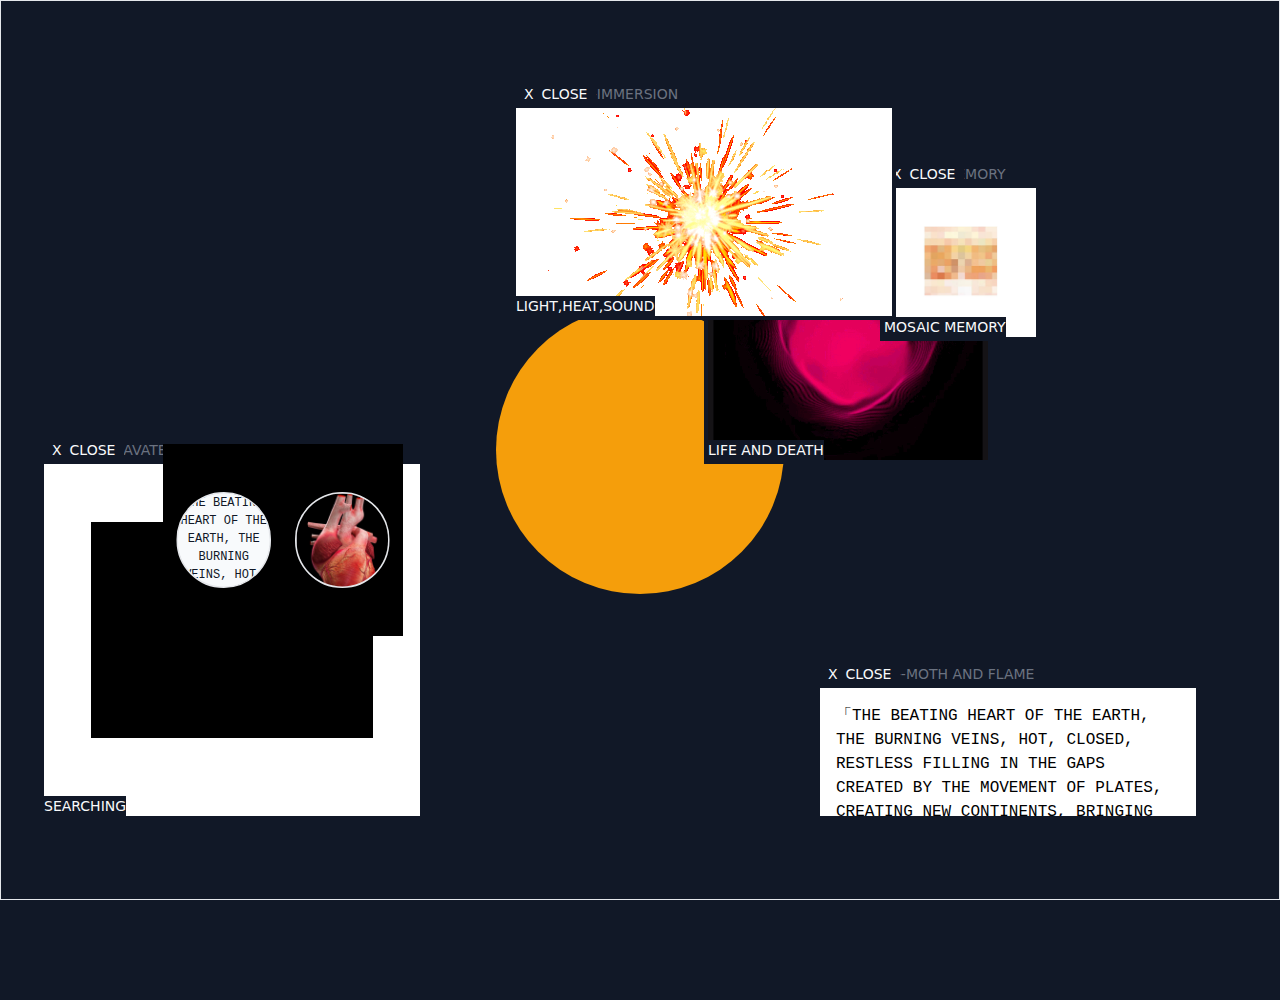
<file: index.html>
<!DOCTYPE html>
<html lang="en">
  <head>
    <meta charset="UTF-8" />
    <meta name="viewport" content="width=device-width, initial-scale=1.0" />
    <title>finalwork</title>
    <link rel="stylesheet" href="./css/index.css" />
    <link href="./output.css" rel="stylesheet" />
  </head>




  <body class="h-screen relative overflow-hidden bg-gray-900">
    <!-- 文字1 -->
    <div
      onclick="window.location.href = './magma/index.html'"
      class="window left-1/2 -translate-x-32 top-20 z-20 w-96 h-60 border-gray-900 border-4 absolute bg-white overflow-hidden"
    >
      <!-- title -->
      <div
        class="bg-gray-900 uppercase whitespace-nowrap overflow-hidden text-gray-500 text-sm h-6 border-b-4 border-gray-900 boder-lime-300"
      >
        ----------------IMMERSION
      </div>
      <!-- content -->
      <div
        class="py-2 px-4 font-mono uppercase bg-center size-full bg-fire-work"
      >
        <!--        <img src="./assets/img/fire.gif" alt="" srcset="" />-->
      </div>

      <!-- footer -->
      <div
        class="text-gray-50 bg-gray-900 absolute bottom-0 whitespace-nowrap uppercase text-sm font-thin"
      >
        Light,heat,sound
      </div>
      <!-- close button -->
      <div
        class="text-gray-50 flex items-center uppercase w-20 pl-2 text-sm font-thin bg-gray-900 absolute top-0"
      >
        x <span class="pl-2">close</span>
      </div>
    </div>

    <!-- 文字2 -->
    <div
      onclick="window.location.href = './roate/index.html'"
      class="window right-20 bottom-20 z-20 w-96 h-auto border-gray-900 border-4 absolute bg-white overflow-hidden"
    >
      <!-- title -->
      <div
        class="bg-gray-900 uppercase whitespace-nowrap overflow-hidden text-gray-500 text-sm h-6 border-b-4 border-gray-900 boder-lime-300"
      >
        -----------------MOTH AND FLAME
      </div>
      <!-- content -->
      <div class="py-4 px-4 h-32 font-mono uppercase flex justify-center">
        <div>
          「The beating heart of the earth, the burning veins, hot, closed,
          restless Filling in the gaps created by the movement of plates,
          creating new continents, bringing mountains and fertile soils. Death?
          Or the power of nature's creation, the flame of heat, the temptation
          of danger and beauty.」
        </div>
      </div>
      <!-- footer -->
      <div
        class="text-gray-50 bg-gray-900 absolute bottom-0 whitespace-nowrap uppercase text-sm font-thin"
      ></div>
      <!-- close button -->
      <div
        class="text-gray-50 flex items-center uppercase w-20 pl-2 text-sm font-thin bg-gray-900 absolute top-0"
      >
        x <span class="pl-2">close</span>
      </div>
    </div>

    <!-- 图3(round * 2) -->
    <!-- 窗口 -->
    <div
      class="window left-10 w-96 h-96 bottom-20 z-20 right-60 border-gray-900 border-4 absolute bg-white overflow-hidden"
    >
      <!-- title -->
      <div
        class="bg-gray-900 uppercase whitespace-nowrap overflow-hidden text-gray-500 text-sm h-6 border-b-4 border-gray-900"
      >
        NEWLY EXCAVATED
      </div>
      <!-- content -->
      <div class="font-mono uppercase transform scale-75 py-10">
        <!-- 外框 -->
        <div
          class="w-full bg-black text-sm text-wrap h-[18rem] flex justify-between border-black border-2 p-10 absolute mt-6"
        ></div>
        <!-- 内框 -->
        <div
          class="window z-20 absolute text-gray-900 bg-black text-center flex items-center justify-between border-2 border-black w-80 h-[16rem] -right-10 -top-10"
          onclick="window.location.href = './map/index.html'"
        >
          <div class="round bg-slate-50">
            The beating heart of the earth, the burning veins, hot, closed,
            restless
          </div>
          <div class="round bg-slate-50">
            <img src="./assets/img/img4.jpg" alt="" srcset="" />
          </div>
        </div>
      </div>

      <!-- footer -->
      <div
        class="text-gray-50 bg-gray-900 absolute bottom-0 whitespace-nowrap uppercase text-sm font-thin overflow-hidden"
      >
          searching
      </div>
      <!-- close button -->
      <div
        class="text-gray-50 flex items-center uppercase w-20 pl-2 text-sm font-thin bg-gray-900 absolute top-0"
      >
        x <span class="pl-2">close</span>
      </div>
    </div>

    <!-- 图(heart) -->
    <div
      onclick="window.location.href = './thehuman/index.html'"
      class="window right-72 -z-1 top-44 w-72 h-72 border-gray-900 border-4 absolute bg-white overflow-hidden"
      style="
        background-image: url('assets/img/abs_heart.gif');
        background-size: cover;
        background-position: center;
      "
    >
      <!-- title -->
      <div
        class="bg-gray-900 uppercase whitespace-nowrap overflow-hidden text-gray-500 text-sm h-6 border-b-4 border-gray-900 boder-lime-300"
      >
        LIFE AND DEATH
      </div>
      <!-- content -->
      <div class="font-mono uppercase object-cover">
        <!-- Note: Removed img tag from here as it's set as background image -->
      </div>
      <!-- footer -->
      <div
        class="text-gray-50 bg-gray-900 absolute bottom-0 whitespace-nowrap uppercase text-sm font-thin"
      >
        LIFE AND DEATH
      </div>
      <!-- close button -->
      <div
        class="text-gray-50 flex items-center uppercase w-20 pl-2 text-sm font-thin bg-gray-900 absolute top-0"
      >
        x <span class="pl-2">close</span>
      </div>
    </div>

    <!-- 红色马赛克 -->
    <div
      onclick="window.location.href = './redsquare/index.html'"
      class="window w-40 right-60 top-40 border-gray-900 border-4 absolute bg-white overflow-hidden"
    >
      <!-- title -->
      <div
        class="bg-gray-900 uppercase whitespace-nowrap overflow-hidden text-gray-500 text-sm h-6 border-b-4 border-gray-900 boder-lime-300"
      >
        MOSAIC MEMORY
      </div>
      <!-- content -->
      <div class="font-mono uppercase">
        <img class="" src="./assets/img/red.jpg" alt="" srcset="" />
      </div>
      <!-- footer -->
      <div
        class="text-gray-50 bg-gray-900 absolute bottom-0 whitespace-nowrap uppercase text-sm font-thin"
      >
        MOSAIC MEMORY
      </div>
      <!-- close button -->
      <div
        class="text-gray-50 flex items-center uppercase w-20 pl-2 text-sm font-thin bg-gray-900 absolute top-0"
      >
        x <span class="pl-2">close</span>
      </div>
    </div>

    <!-- 光圈 -->
    <div class="border h-screen w-screen">
      <!-- 光圈 -->
      <div
        class="absolute select-none top-1/2 left-1/2 transform -translate-x-1/2 -translate-y-1/2 w-72 h-72 rounded-full circle bg-amber-500 -z-50"
      ></div>
    </div>
  </body>
  <script src="./js/tools/cursor.js"></script>
  <script src="./js/index.js"></script>
</html>
</file>
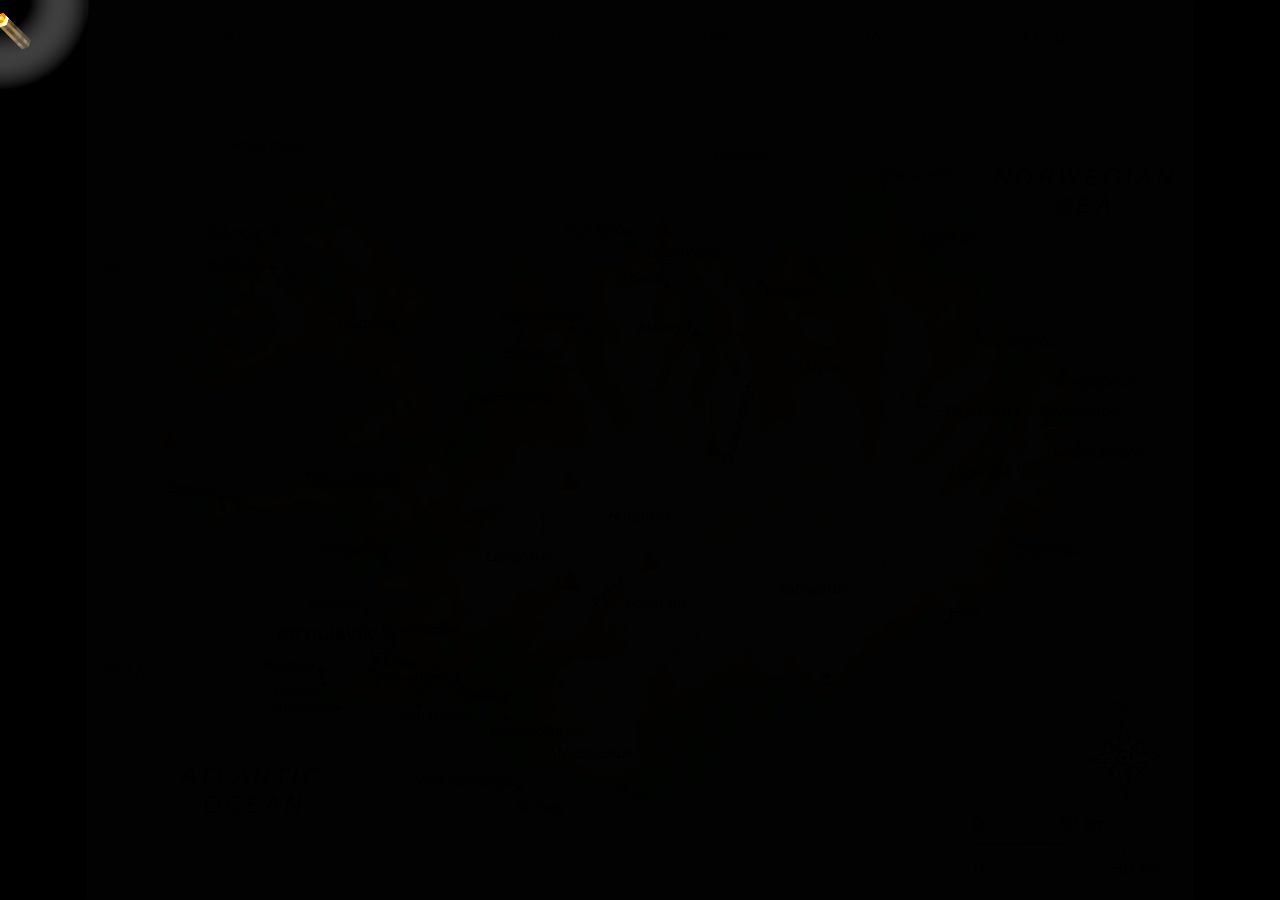
<file: map/index.html>
<!DOCTYPE html>
<html lang="en">
  <head>
    <meta charset="UTF-8" />
    <meta name="viewport" content="width=device-width, initial-scale=1.0" />
    <title>light</title>
    <link rel="stylesheet" href="css/style.css" />

    <style>
      * {
        user-select: none;
        cursor: none;
      }

      #canva1 {
        background: transparent;
      }

      body {
        overflow: hidden;
      }

      .map_block_container {
        position: relative;
        /* 父元素设置为相对定位 */
      }

      .map_block {
        width: 0px;
        height: 0;
        border-left: 10px solid transparent;
        border-right: 10px solid transparent;
        border-bottom: 20px solid red;
        /* 这里设置三角形的颜色 */

        position: absolute;
        transition: 0.5s all ease-in-out;
        cursor: crosshair;
        right: 0;
        top: 0;
      }

      .map_block:hover {
        background: yellow;
      }

      .container {
        width: 100%;
        height: 100vh;
        position: relative;
      }

      .dialog {
        width: auto;
        text-align: center;
        font-size: 20px;
        /* 设置文字大小 */
        transition: 1s all;
        background: red;
        opacity: 0;
      }

      /* .map_block:hover div div {
        opacity: 1;
      } */
      #custom-cursor {
        display: flex;
        justify-content: center;

        /* transition: 1s filter; */
        /* 确保子元素相对于该元素定位 */
        background: red;
        /* transition: 1s filter ease-in-out; */
      }

      #custom-cursor div img {
        transition: 1s all;
        rotate: -45deg;
        width: 50px;
        position: absolute;
        top: -10px;
        left: -20px;
      }

      .hover_now {
        /* rotate: 360deg; */
        filter: grayscale(100%);
      }

      .show {
        display: block;
      }

      .custom_cursor_img {
        display: none;
      }
    </style>
  </head>

  <body>
    <div class="container"></div>

    <canvas class="canva2" style="z-index: 1"></canvas>
    <!-- cursor -->
    <div id="custom-cursor" style="position: fixed; pointer-events: none">
      <div style="position: relative">
        <img
          id="custom_cursor_img1"
          class="show"
          style="position: absolute"
          src=" ./img/Torch.gif"
        />
        <img
          id="custom_cursor_img2"
          class=""
          style="position: absolute; display: none; transition: 1s all"
          src=" ./img/Soul_Torch.gif"
        />
        <!-- none -->
      </div>
    </div>

    <script>
      let json = [
        {
          id: 1,
          name: "斯奈菲尔",
          r: 1100,
          t: 430,
          txt1: "Entrance to the center of the Earth:Snæfellsjokull Volcanoes are glaciers. The eruption occurred in the supply of 200 years",
        },
        {
          id: 2,
          name: "吉格尔",
          r: 900,
          t: 530,
          txt1: "The only way in the world to get inside Thrihnukagigur",
        },
        {
          id: 3,
          name: "艾雅法亚",
          r: 700,
          t: 570,
          txt1: "Eyjafjallajokull Big outbreak in 2010 Flight delay",
        },
        {
          id: 4,
          name: "卡特拉",
          r: 620,
          t: 550,
          txt1: "Most dangerous Katla Terrible glacial river flooding」",
        },
        {
          id: 5,
          name: "赫克拉",
          r: 700,
          t: 470,
          txt1: "The gates of hell Hekla Most active It erupted more than 20 times Massive livestock die-off",
        },
        {
          id: 6,
          name: "克拉夫",
          r: 607,
          t: 216,
          txt1: "Krafla Cold water volcanic lake blue. Feminine name",
        },
        {
          id: 7,
          name: "基尔",
          r: 607,
          t: 236,
          txt1: "Hverfjall Feeling of conquest Ease to the top Deathly silence",
        },
        {
          id: 8,
          name: "格里姆",
          r: 557,
          t: 436,
          txt1: "Grimsvotn Most deadly Lava Max Global temperature drop Crop reduction",
        },

        {
          id: 9,
          name: "阿斯加",
          r: 457,
          t: 256,
          txt1: "Askja maximum Hot spring Mysterious beauty",
        },
      ];

      // 获取容器元素
      var container = document.querySelector(".container");

      // 遍历 JSON 数组
      json.forEach(function (item) {
        // 创建外层的 div.map_block 元素
        var mapBlock = document.createElement("div");
        mapBlock.classList.add("map_block");
        mapBlock.setAttribute("id", item.name); // 将 name 属性作为 id 添加到 map_block 元素中
        mapBlock.setAttribute(
          "style",
          "right:" + item.r + "px; top:" + item.t + "px;"
        );
        mapBlock.setAttribute("show", 0);

        // 创建内层的 div 元素
        var innerDiv = document.createElement("div");
        innerDiv.setAttribute("style", "position: relative;");

        // 在内层 div 中创建 div.dialog 元素
        var dialogDiv = document.createElement("div");
        dialogDiv.classList.add("dialog");
        dialogDiv.setAttribute(
          "style",
          "position: absolute;" +
            "top:0;border:2px solid black;z-index:0;background:pink;"
        );
        dialogDiv.textContent = item.txt1; // 设置文本内容为 123

        // 将 div.dialog 元素添加到内层 div 中
        innerDiv.appendChild(dialogDiv);

        // 将内层 div 添加到外层的 div.map_block 中
        mapBlock.appendChild(innerDiv);

        // 将整个结构添加到容器中
        container.appendChild(mapBlock);
      });
      document.addEventListener("DOMContentLoaded", function () {
        // 获取所有的 map_block 元素
        const hoverableElements = document.querySelectorAll(".map_block");

        hoverableElements.forEach(function (hoverableElement) {
          document.addEventListener("click", function (e) {
            const mouseX = e.clientX;
            const mouseY = e.clientY;

            const rect = hoverableElement.getBoundingClientRect();

            const elementLeft = rect.left;
            const elementTop = rect.top;
            const elementRight = rect.right;
            const elementBottom = rect.bottom;

            // 检查鼠标是否位于当前元素内部
            if (
              mouseX >= elementLeft &&
              mouseX <= elementRight &&
              mouseY >= elementTop &&
              mouseY <= elementBottom
            ) {
              // 获取名为 .dialog 的子元素
              const dialog = hoverableElement.querySelector(".dialog");

              // 设置 .dialog 元素的样式
              dialog.style.opacity = 1;

              const dialogRect = dialog.getBoundingClientRect();
              const dialogLeft = dialogRect.left;
              const dialogTop = dialogRect.top;
              const viewportHeight = window.innerHeight;
              const offsetHeight = dialog.offsetHeight;

              console.log(dialogTop);

              let show = dialog.getAttribute("show");

              if (show == 0) {
                dialog.style.opacity = 1;
                dialog.setAttribute("show", 1);
              } else if (show == 1) {
                dialog.style.top =
                  viewportHeight - dialogTop - offsetHeight - 2 + "px";
                console.log(dialog.getAttribute("show"));
              }
              dialog.setAttribute("show", "1");
            } else {
              hoverableElement.classList.remove("hover_now");
            }
          });
        });
      });
    </script>

    <script src="js/script.js"></script>
  </body>
</html>
</file>
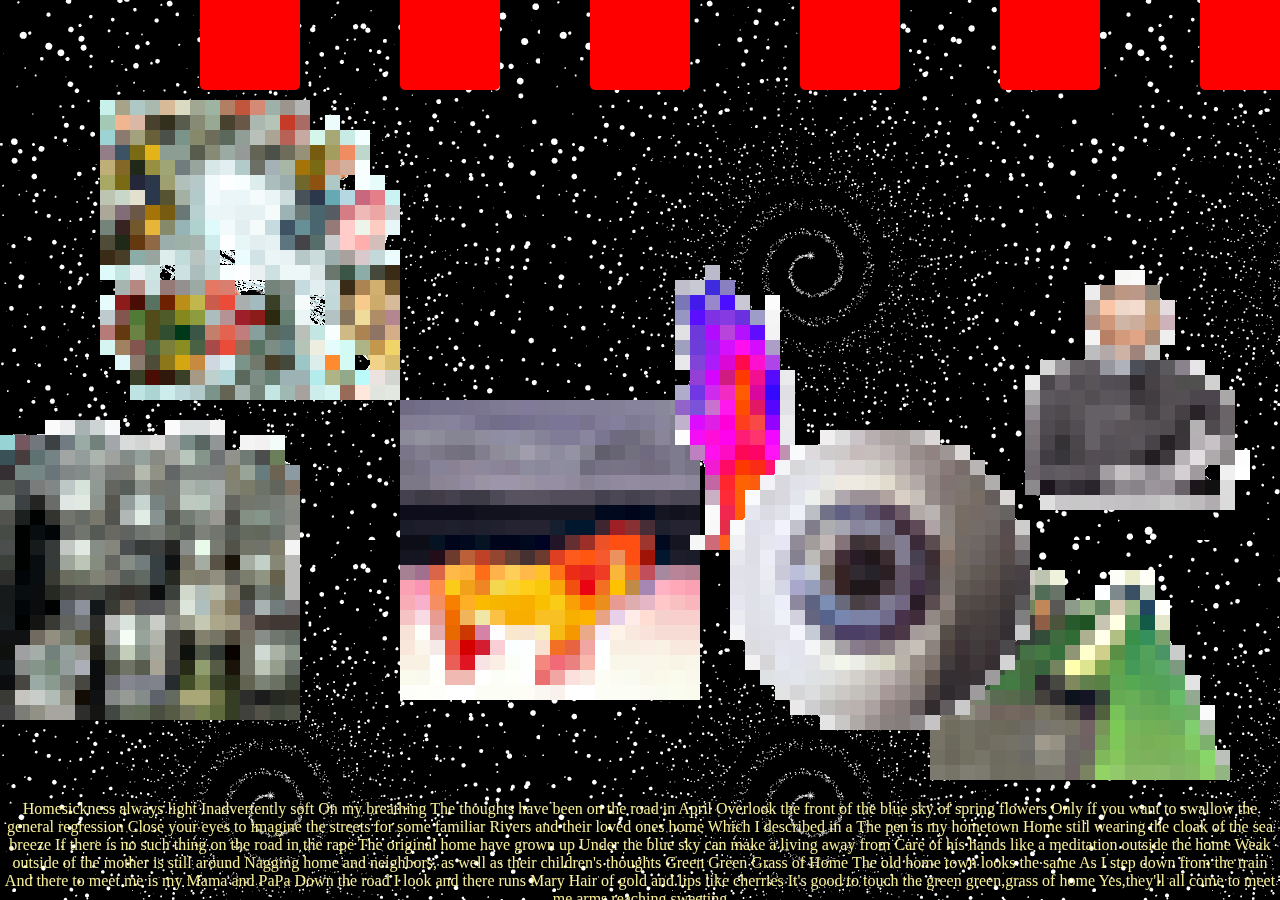
<file: redsquare/index.html>
<!DOCTYPE html PUBLIC "-//W3C//DTD HTML 4.0 Transitional//EN">
<html>
  <head>
    <meta charset="UTF-8" />
    <meta name="viewport" content="width=device-width, initial-scale=1.0" />
    <title>square</title>
    <link rel="stylesheet" href="./css/style.css" />
  </head>

  <body>
    <div class="textBox">
      <div class="text">
        Homesickness always light Inadvertently soft On my breathing The
        thoughts have been on the road in April Overlook the front of the blue
        sky of spring flowers Only if you want to swallow the general regression
        Close your eyes to imagine the streets for some familiar Rivers and
        their loved ones home Which I described in a The pen is my hometown Home
        still wearing the cloak of the sea breeze If there is no such thing on
        the road in the rape The original home have grown up Under the blue sky
        can make a living away from Care of his hands like a meditation outside
        the home Weak outside of the mother is still around Nagging home and
        neighbors, as well as their children's thoughts Green Green Grass of
        Home The old home town looks the same As I step down from the train And
        there to meet me is my Mama and PaPa Down the road I look and there runs
        Mary Hair of gold and lips like cherries It's good to touch the green
        green,grass of home Yes,they'll all come to meet me arms reaching
        sweeting
      </div>
    </div>

    <div class="red" id="red1"></div>
    <div class="red" id="red2"></div>
    <div class="red" id="red3"></div>
    <div class="red" id="red4"></div>
    <div class="red" id="red5"></div>
    <div class="red" id="red6"></div>
    <div class="red" id="red7"></div>

    <div class="container">
      <div class="pixel">
        <img src="./img/img1400.jpg" />
        <img src="./img/img120.jpg" />
      </div>
      <div class="pixel">
        <img src="./img/img2400.jpg" />
        <img src="./img/img220.jpg" />
      </div>
      <div class="pixel">
        <img src="./img/img3400.gif" />
        <img src="./img/img320.gif" />
      </div>
      <div class="pixel">
        <img src="./img/img4400.gif" />
        <img src="./img/img420.gif" />
      </div>
      <div class="pixel">
        <img src="./img/img5400.gif" />
        <img src="./img/img520.gif" />
      </div>
      <div class="pixel">
        <img src="./img/img6400.gif" />
        <img src="./img/img620.gif" />
      </div>
      <div class="pixel">
        <img src="./img/img7400.gif" />
        <img src="./img/img720.gif" />
      </div>
      <div class="pixel">
        <img src="./img/img8400.gif" />
        <img src="./img/img820.gif" />
      </div>
    </div>

	

    <script src="./js/index.js"></script>
  </body>
</html>
</file>
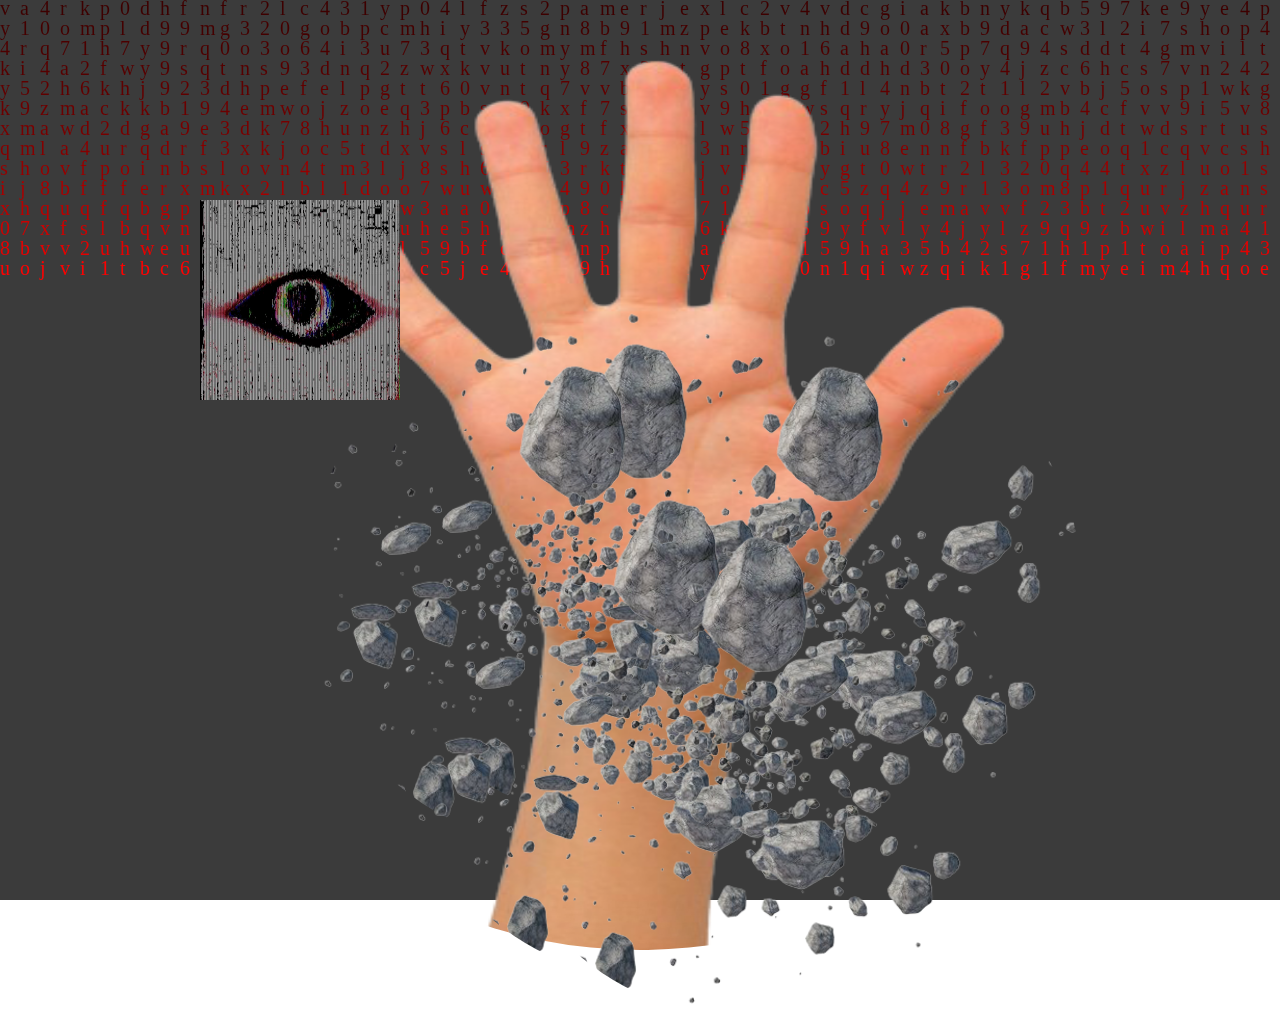
<file: roate/index.html>
<!DOCTYPE html>
<html lang="en">
  <head>
    <meta charset="UTF-8" />
    <meta name="viewport" content="width=device-width, initial-scale=1.0" />
    <title>Center Point</title>
    <link rel="stylesheet" href="./css/index.css" />
  </head>
  <body>
    
    <div class="centerPoint">
      <img class="centerPoint" src="./img/image1.png" alt="" srcset="" />
    </div>

    <img
      id="mothButton"
      style="
        z-index: 10000;
        left: 200px;
        top: 200px;
        position: absolute;
        width: 200px;
        height: 200px;
      "
      src="./img/Unknown.gif"
      alt=""
      srcset=""
    />

    <canvas></canvas>
    <script src="./js/index.js"></script>
    <script src="./js/words.js"></script>
    <script src="./js/cursor.js"></script>
  </body>
</html>
</file>
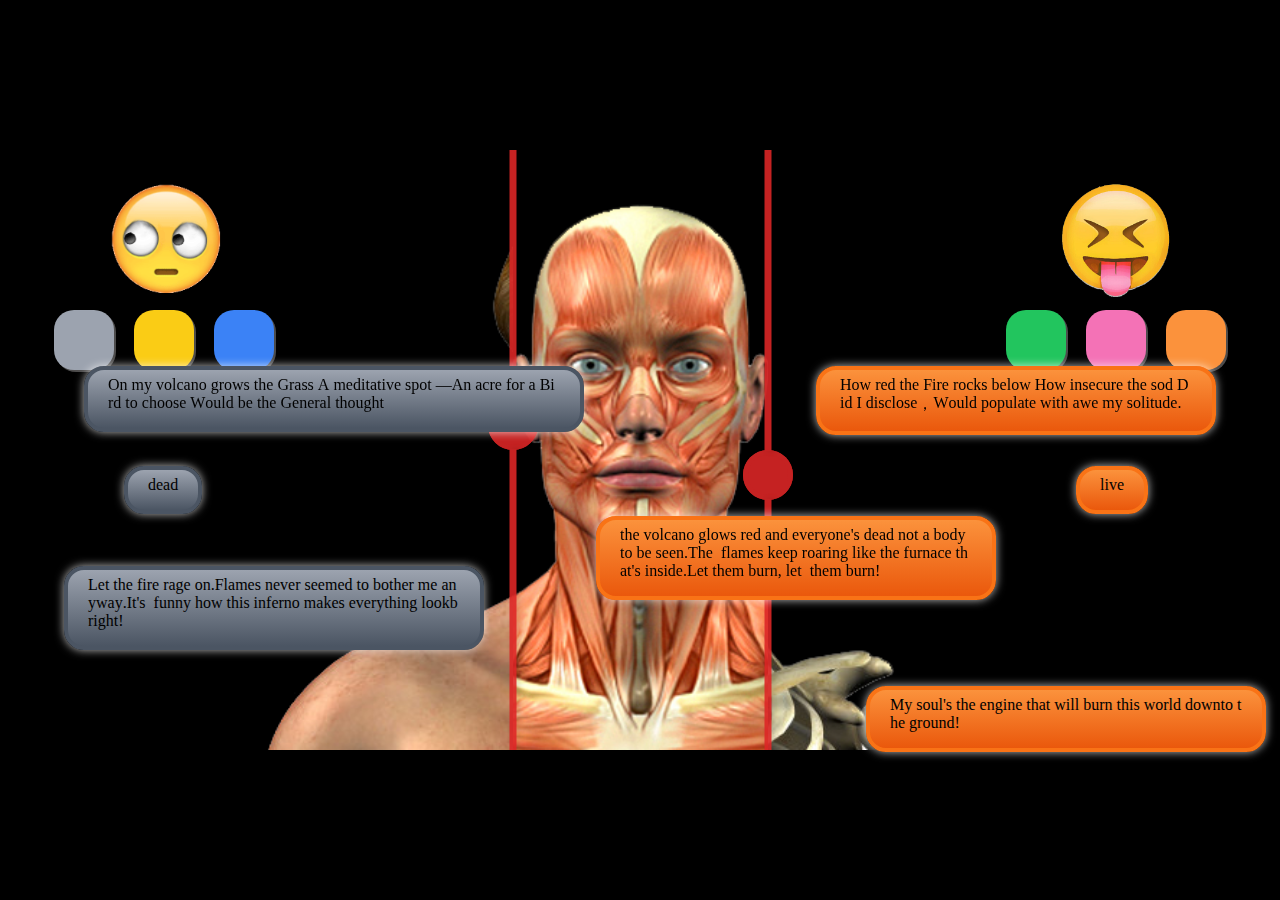
<file: thehuman/index.html>
<!DOCTYPE html>
<html>
  <head>
    <meta http-equiv="content-type" content="text/html; charset=utf-8" />
    <meta
      name="viewport"
      content="width=device-width,initial-scale=1,maximum-scale=1,user-scalable=no"
    />

    <title>3滑动对比效果</title>
    <!-- 引入字体图标 -->
    <!-- <link rel="stylesheet" href="/fonts/css/font-awesome.css" /> -->
    <link rel="stylesheet" href="./css/p.css" />
    <style>
      /* CSS styles here */
    </style>
  </head>

  <body>
    <!-- 背景 -->
    <div class="blocks_bg_container"></div>

    <div style="display: block;" class="container">
      <div class="bottom">
        <img src="img/3.png" alt="" />
      </div>
      <div class="middle">
        <img src="img/2.png" alt="" />
      </div>
      <div class="scroller scroller-middle">
        <i class="fa fa-arrows-h"></i>
      </div>
      <div class="top">
        <img src="img/1.png" alt="" />
      </div>
      <div class="scroller scroller-top">
        <i class="fa fa-arrows-h"></i>
      </div>
    </div>
    <script src="./js/j.js"></script>
    <!-- Left -->
    <div class="emojiContainer ec1 emoji">
      <img class="" src="./img/emoji1.gif" alt="" />
      <div class="colorButtonBox">
        <div
          style="background-color: #9ca3af"
          class="colorButton colorButtonGroup1"
          onclick="changeCommentColor('.comment1', '#9ca3af,#4b5563','#4b5563')"
        ></div>
        <div
          style="background-color: #facc15"
          class="colorButton colorButtonGroup1"
          onclick="changeCommentColor('.comment1', '#facc15,#ca8a04','#ca8a04')"
        ></div>
        <div
          style="background-color: #3b82f6"
          class="colorButton colorButtonGroup1"
          onclick="changeCommentColor('.comment1', '#3b82f6,#1d4ed8','#2563eb')"
        ></div>
      </div>
      <!-- comment -->
      <div id="commentBox1">
        <!-- 1 -->
        <!-- <div class="comment comment1" style="right: -420px">
          On my volcano grows the Grass A meditative spot —An acre for a Bird to choose Would be the General thought
        </div> -->
        <!-- 2 -->
        <!-- <div class="comment comment1" style="right: -220px; top: 400px">
          Let the fire rage on.Flames never seemed to bother me anyway.It's
          funny how this inferno makes everything lookbright
        </div> -->
        <!-- 3 -->
        <!-- <div class="comment comment1" style="left: 20px; top: 300px">dead</div> -->
      </div>
    </div>
    <!-- Right -->
    <div class="emojiContainer ec2 emoji">
      <img src="./img/emoji2.png" alt="" srcset="" />
      <div class="colorButtonBox">
        <div
          style="background-color: #22c55e"
          class="colorButton colorButtonGroup2"
          onclick="changeCommentColor('.comment2', '#22c55e,#15803d','#16a34a')"
        ></div>
        <div
          style="background-color: #f472b6"
          class="colorButton colorButtonGroup2"
          onclick="changeCommentColor('.comment2', '#f472b6,#db2777','#ec4899')"
        ></div>
        <div
          style="background-color: #fb923c"
          class="colorButton colorButtonGroup2"
          onclick="changeCommentColor('.comment2', '#fb923c,#ea580c','#f97316')"
        ></div>
      </div>
      <!-- comment -->
      <div id="commentBox2">
        <!-- 4 -->
        <!-- <div class="comment comment2" style="right: 120px; width: 400px">
          How red the Fire rocks below How insecure the sod Did I
          disclose，Would populate with awe my solitude.
        </div> -->
        <!-- 5 -->
        <!-- <div
          class="comment comment2"
          style="right: 220px; top: 350px; width: 400px"
        >
          the volcano glows red and everyone's dead not a body to be seen.The
          flames keep roaring like the furnace that's inside.Let them burn, let
          them burn!
        </div> -->
        <!-- 6 -->
        <!-- <div class="comment comment2" style="left: 60px; top: 300px">live</div> -->
        <!-- 7 -->
        <!-- <div
          class="comment comment2"
          style="right: 40px; top: 520px; width: 400px"
        >
          My soul's the engine that will burn this world downto the ground!
        </div> -->
      </div>
    </div>

    <script>
      function changeCommentColor(commentClass, colorStr, border) {
        let colors = colorStr.split(',');

        var comments = document.querySelectorAll(commentClass);
        comments.forEach(function (comment) {
          comment.style.background = `linear-gradient(${colors[0]}, ${colors[1]})`;
          comment.style.borderColor = border;
        });
      }
    </script>
    <script src="./js/cursor.js"></script>
    <script src="./js/index.js"></script>

  </body>
</html>
</file>
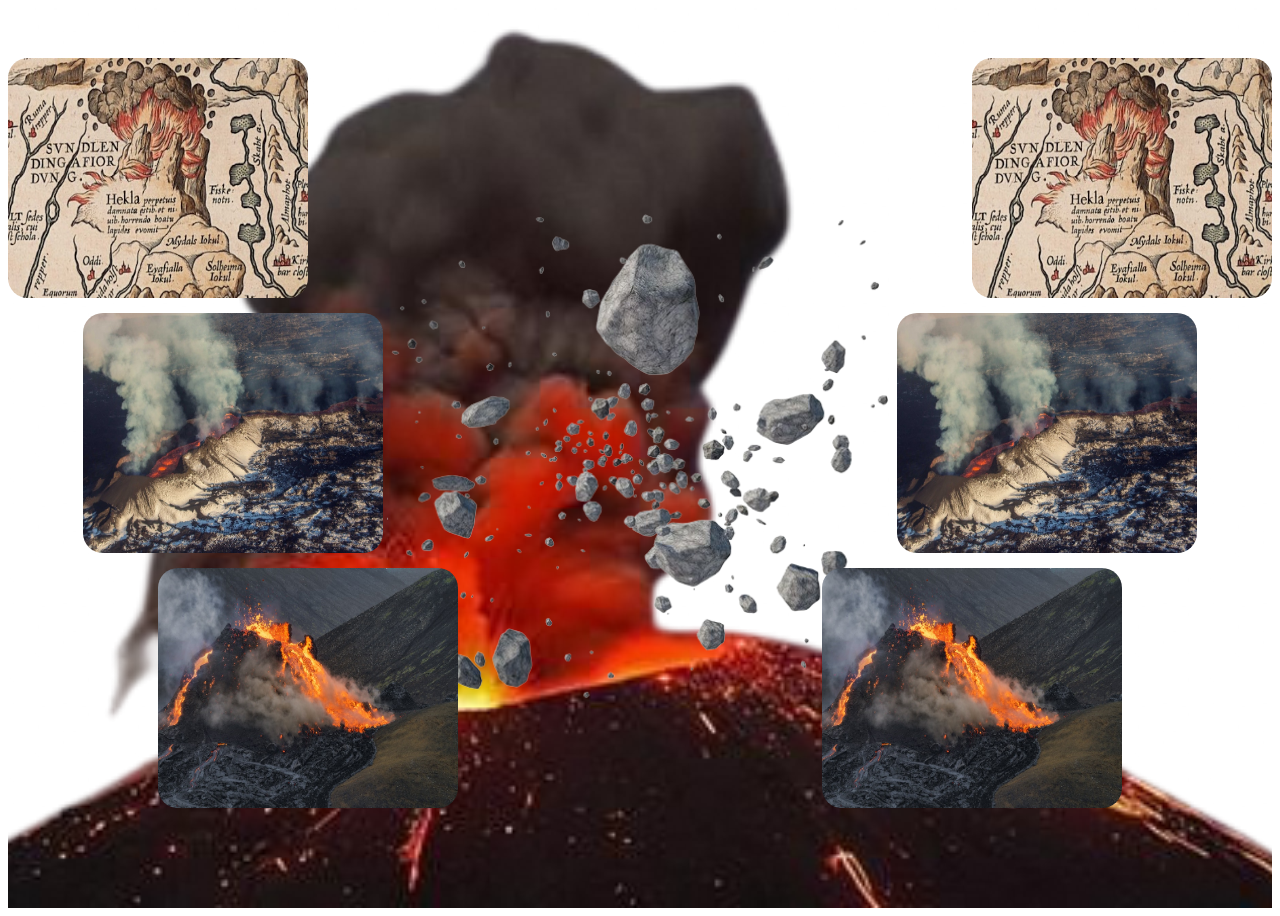
<file: shitou/shitou.html>
<!DOCTYPE html>
<html lang="en">

<head>
    <meta charset="UTF-8">
    <meta name="viewport" content="width=device-width, initial-scale=1.0">
    <title>石头</title>
    <link rel="stylesheet" href="./css/index.css">
</head>

<body>
    <div id="parallax-container">
        <div class="background-layer bottom-layer"></div>

        <div id="parallax-container">
            <div class="background-layer top-layer"></div>
            <div class="box">
                <div class="box left">
                    <img src="./images/4.jpg" alt="">
                    <img src="./images/5.jpg" alt="" style="margin-left:75px;">
                    <img src="./images/6.jpg" alt="" style="margin-left:150px;">
                </div>
                <div class="box right">
                    <img src="./images/4.jpg" alt="" style="margin-left:150px;">
                    <img src="./images/5.jpg" alt="" style="margin-left:75px;">
                    <img src="./images/6.jpg" alt="">
                </div>
            </div>
        </div>
    </div>
</body>
<script src="./js/index.js"></script>
</html>
</file>
<file: css/index.css>
/* 在 index.css 或 output.css 中添加以下样式 */


@keyframes expand {
  0% {
    width: 200px;
    height: 200px;
    opacity: 0.99;
    background: #f9a8d4;
    box-shadow: 0 0 20px 20px #f9a8d4;

  }
  100% {
    width: 1000px;
    height: 1000px;
    background: #dc2626;
    box-shadow: 0 0 20px 20px #b91c1c;

  }
}


.circle {
  background: #ffcd16e2;
  animation: expand 8s ease-in-out infinite alternate;
  /* 添加光晕效果 */

}

.follower {
  pointer-events: none;
}
</file>
<file: map/css/style.css>
*{
	margin: 0;
	padding: 0;
}
body {
    height: 100vh;
    display: flex;
    justify-content: center;
    align-items: center;
    background: url(../img/map.JPG) no-repeat;
    background-position: center;
    background-size: contain; /* 设置背景图像按原比例尽可能填充 */
	background-color: black;

}


h1:nth-child(1){
	transform: translate(-50%,-300%);
}
h1:nth-child(2){
	transform: translate(250%,150%);
}
canvas{
	position: fixed;
	left: 0;
	top: 0;
	/* pointer-events: ; */
}
</file>
<file: redsquare/css/style.css>
* {
  margin: 0;
  padding: 0;
}

#top {
  background-color: rgb(255, 255, 184);
  width: 100%;
  height: 50%;
}

#bottom {
  background-color: rgb(102, 102, 102);
  width: 100%;
  height: 50%;
}

#red1 {
  position: absolute;
  top: -10px;
  width: 100px;
  height: 100px;
  background: red;
  z-index: 20;
  transition: height 0.6s ease;
}
#red1:hover {
  box-shadow: 0 0 10px 10px rgba(255, 234, 6, 0.5);
  height: 500px;
  opacity: 0.6;
}

#red2 {
  position: absolute;
  top: -10px;
  left: 200px;
  width: 100px;
  height: 100px;
  background: red;
  z-index: 20;
  transition: height 0.6s ease;
}
#red2:hover {
  box-shadow: 0 0 10px 10px rgba(255, 234, 6, 0.5);
  height: 500px;
  background: rgb(87, 55, 55);
  opacity: 0.6;
}

#red3 {
  position: absolute;
  left: 400px;
  top: -10px;
  width: 100px;
  height: 100px;
  background: red;
  z-index: 20;
  transition: height 3s ease;
}
#red3:hover {
  box-shadow: 0 0 10px 10px rgba(255, 76, 76, 0.5);
  height: 500px;
  background: rgb(245, 175, 26);
  opacity: 0.6;
}

#red5 {
  position: absolute;
  left: 800px;
  top: -10px;
  width: 100px;
  height: 100px;
  background: red;
  z-index: 20;
  transition: height 3s ease;
}
#red5:hover {
  box-shadow: 0 0 10px 10px rgba(252, 51, 51, 0.5);
  height: 500px;
  background: rgb(255, 198, 43);
  opacity: 0.6;
}
#red6 {
  position: absolute;
  left: 1000px;
  top: -10px;
  width: 100px;
  height: 100px;
  background: red;
  z-index: 20;
  transition: height 3s ease;
}
#red6:hover {
  box-shadow: 0 0 10px 10px rgba(255, 77, 77, 0.5);
  height: 500px;
  background: rgb(188, 122, 63);
  opacity: 0.6;
}
#red7 {
  position: absolute;
  left: 1200px;
  top: -10px;
  width: 100px;
  height: 100px;
  background: red;
  z-index: 20;
  transition: height 0.6s ease;
}
#red7:hover {
  box-shadow: 0 0 10px 10px rgba(255, 234, 6, 0.5);
  height: 500px;
  background: rgb(66, 18, 18);
  opacity: 0.6;
}
body {
  display: flex;
  align-items: center;
  justify-content: center;
  background-image: url(../img/backgroundd.gif);
}

.container {
  position: relative;
  bottom: 0;
  height: 200px;
  width: 100%;
}

/*  */

.container .pixel:nth-child(1) {
  left: 0;
  top: 20px;
}

.container .pixel:nth-child(2) {
  left: 400px;
}
.container .pixel:nth-child(3) {
  left: 600px;
  bottom: 50px;
}
.container .pixel:nth-child(4) {
  left: 900px;
  bottom: 80px;
}
.container .pixel:nth-child(4) {
  left: 100px;
  bottom: 200px;
}
.container .pixel:nth-child(5) {
  right: 50px;
  top: 80px;
}
.container .pixel:nth-child(6) {
  right: 250px;
  top: 30px;
}
.container .pixel:nth-child(7) {
  right: 450px;
  bottom: 810px;
}

.container .pixel:last-child {
  right: 0;
  bottom: 60px;
}
/*  */

.container .pixel {
  position: absolute;
  width: 300px;
  height: 300px;
}
.container .pixel img {
  position: absolute;
  top: 50;
  left: 0;
  width: 100%;
  height: 100%;
  image-rendering: pixelated;
}
.container .pixel img:last-child {
  transition: 2s;
}
.container .pixel:hover img:last-child {
  transition: 2s;
  opacity: 0;
}

/*  */

.textBox {
  width: 100%;
  height: 100px;
  position: fixed;
  bottom: 0;
  left: 0;
  overflow: auto;
  text-align: center;
}
.text {
  width: 100%;
  color: #f8f098;
  transition: all 0.5s;
}
.text:hover {
  font-size: 20px;
  color: red;
  transform: scale(2.4);
}

/* 样式用于设置被遮挡图片的 pointer-events 属性 */
.prevent-hover {
  pointer-events: none;
}

.follower {
  transition: .2s opacity;
  pointer-events: none;
}

.red {
  border-radius: 5px;
}
</file>
<file: roate/css/index.css>
* {
  margin: 0;
  user-select: none;
}

html {
  overflow: hidden;
  transition: 5s all;
}

.centerPoint {
  width: 1000px;
  height: 1000px;
  /* background-color: red; */
  border-radius: 50%;
  position: absolute;
  top: 50%;
  left: 50%;
  transform: translate(-50%, -50%);
}

.rotatingElement {
  display: flex;
  justify-content: center;
  align-items: center;
  width: 40px;
  height: 40px;
  position: absolute;
  animation: rotate 5s linear infinite; /* 设置旋转动画 */
  transition: ease-in 1s opacity,ease-in-out .5s filter;
  background-repeat: no-repeat;
  background-size: 100%;
  animation: rotate 45s ease-in-out infinite ;
}

.rotatingElement img {
  width: 520px;
  height: 520px;
  /* background-color: blue; */
  position: absolute;
  border-radius: 50%; 
  /* animation: rotate 5s linear infinite;  */
}

.words {
}

#moth {
  transition: 3s all cubic-bezier(0.4, 0, 0.2, 1);
}

#mothButton {
  transition: 0.5s all;
}

#mothButton:hover {
  filter: invert(100%);
  animation: shake 0.5s ease-in-out infinite alternate;
}

@keyframes shake {
  from {
    transform: translateX(-5px);
    transform: translateY(-5px);
  }
  to {
    transform: translateX(5px);
    transform: translateY(-5px);
  }
}

@keyframes rotate {
  0% {
    transform: rotate(0deg);
  }
  
  100% {
    transform: rotate(360deg);
  }
}

.moth_move {
  bottom: 1000px;
  right: 500px;
}

.follower {
  transition: 0.2s opacity;
}
</file>
<file: thehuman/css/p.css>
* {
  /* 初始化 */
  margin: 0;
  padding: 0;
  box-sizing: border-box;
  /* background-color: black; */
}
body {
  /* 100%窗口高度 */
  height: 100vh;
  /* 弹性布局 水平+垂直居中 */
  display: flex;
  justify-content: center;
  align-items: center;
  background-color: #000000;
  /* 防止选取 */
  user-select: none;
  overflow: hidden;
}
.container {
  width: 765px;
  height: 600px;
  /* 溢出隐藏 */
  overflow: hidden;
  /* 阴影 */
  box-shadow: 0 10px 20px rgba(0, 0, 0, 0.2), 0 6px 6px rgba(0, 0, 0, 0.25);
  /* 相对定位 */
  position: relative;
}
.bottom,
.middle,
.top {
  width: 100%;
  height: 100%;
  /* 绝对定位 */
  position: absolute;
  left: 0;
  top: 0;
  overflow: hidden;
  /* 设置元素不对指针事件做出反应 */
  pointer-events: none;
}
.bottom img,
.middle img,
.top img {
  height: 100%;
}
/* 方便看效果 */
.top {
  width: 175px;
}
/* 滑块 */
.scroller {
  width: 50px;
  height: 50px;
  background-color: #dc2626;
  /* 绝对定位 垂直居中 */
  position: absolute;
  top: 50%;
  left: 150px;
  transform: translateY(-50%);
  border-radius: 50%;
  /* 阴影 */
  box-shadow: 3px 0 6px rgba(0, 0, 0, 0.15);
  cursor: pointer;
  /* 默认不透明度为0.9 */
  opacity: 0.9;
  /* 不透明度变化时的过渡效果 */
  transition: opacity 0.2s;
}
/* 箭头图标 */
.scroller .fa {
  width: 100%;
  height: 100%;
  border-radius: 50%;
  /* 弹性布局 内容居中 */
  display: flex;
  justify-content: center;
  align-items: center;
  font-size: 25px;
}
/* 分割线（上下两段） */
.scroller::before,
.scroller::after {
  content: "";
  width: 7px;
  height: 9999px;
  /* 绝对定位 水平居中 */
  position: absolute;
  left: 50%;
  transform: translateX(-50%);
  /* 顶层 */
  z-index: 9;
  box-shadow: 3px 0 6px rgba(0, 0, 0, 0.15);
  /* 过渡 */
  transition: 0.2s;
}
.scroller::before {
  top: 49px;
}
.scroller::after {
  bottom: 49px;
}
.scroller:hover {
  opacity: 1;
}
/* 中间层滑块位置 */
.scroller-middle {
  margin-top: 25px;
}
/* 最顶层滑块位置 */
.scroller-top {
  margin-top: -25px;
}
/* 中间层滑块、分割条的颜色 */
.scroller-middle .fa {
  border: 5px solid #dc2626;
  color: rgb(8, 8, 8);
}
.scroller-middle::before,
.scroller-middle::after {
  background-color: #dc2626;
}
/* 最顶层滑块、分割条的颜色 */
.scroller-top .fa {
  border: 5px solid #dc2626;
  color: rgb(22, 24, 24);
}
.scroller-top::before,
.scroller-top::after {
  background-color: #dc2626;
}
/* 滑块滑动时的样式 */
.scrolling {
  pointer-events: none;
  opacity: 1;
}

.emojiContainer {
  width: 200px;
  display: flex;
  justify-items: center;
  align-items: center;
  flex-direction: column;
  position: absolute;
}

.emoji img {
  width: 120px;
  height: 120px;
}

.ec1 {
  left: 5%;
  top: 20%;
}

.ec-icon {
  margin: 10px;
  display: flex;
  align-items: center;
  justify-content: center;
}

.ec-icon img {
  width: 60px;
  height: 60px;
}

.ec2 {
  right: 5%;
  top: 20%;
}

.colorButtonBox {
  display: flex;
  justify-content: space-around;
  align-items: center;
}

.colorButton {
  position: relative;
  width: 60px;
  height: 60px;
  background: red;
  margin-top: 20px;
  margin: 10px;
  cursor: none;
  z-index: 990000;
  border-radius: 20px;
  box-shadow: 2px 2px 0 rgb(77, 76, 76);
}

.colorBoard {
}

.comment {
  display: flex;
  flex-wrap: wrap; /* 允许内容换行 */
  /* font-weight:bold; */
  padding: 6px;
  padding-bottom: 16px;

  padding-left: 20px;
  padding-right: 20px;
  /* display: flex; */
  /* justify-content: center; */
  /* align-items: center; */
  position: absolute;
  /* width: auto; */
  /* height: auto; */
  border-radius: 20px;
  box-shadow: 0px 0px 10px 0px rgba(255, 255, 255, 0.75);
  font-family: "Comic Sans MS";
  transition: 0.3s background, 0.1s transform;
}

.comment span {
  /* transition:.5s all; */
}

.comment1 {
  transition: 0.3s all;
  border: 4px solid #4b5563;
  background: linear-gradient(#9ca3af, #4b5563);
}
.comment2 {
  transition: 0.3s all;
  border: 4px solid #f97316;
  background: linear-gradient(#fb923c, #ea580c);
}

span {
}

.blocks_bg_container {
  background-color: pin;
  position: absolute;
  color: #fff;
  font-weight: 400;
  font-size: 2vw;
  display: flex;
  align-items: center;
  justify-content: center;
  text-align: center;
  text-transform: uppercase;
  /* font-family: "Khula", sans-serif; */
  height: 100vh;
  width: 100%;
  box-sizing: border-box;
  /* letter-spacing: 6px; */
  margin: 0;
  line-height: 1.2;
  padding: 0;
  flex-wrap: wrap;
}

.blocks_bg {
  /* display: inline-block; */
  width:  20px;
  height: 100px;
  background: red;
  margin: 5px;
}
</file>
<file: shitou/css/index.css>
.background-layer {
    position: absolute;
    top: 0;
    left: 0;
    width: 100%;
    height: 100%;
    z-index: -1;
}

#parallax-container {
    position: relative;
    height: 100vh;
    width: 100%;
}

.bottom-layer {
    background-image: url(../images/1.png);
    background-size: cover;
    background-position: center;
    background-repeat: no-repeat;
    position: absolute;
    top: 0;
    left: 0;
    width: 100%;
    height: 100%;
    z-index: -1;
}

#parallax-container {
    position: relative;
    height: 100vh;
    overflow: hidden;
}

.top-layer {
    position: absolute;
    background-position: center center;
    background-repeat: no-repeat;
    width: 100%;
    height: 100%;
    background-image: url(../images/2.png);
    background-size: 40%;
    background-position: center;
    z-index: -1;
}

.box {
    height: 100%;
    width: 100%;
    display: flex;
    justify-content: space-between;
}

.left,
.right {
    margin-top: 50px;
    width: 450px;
    height: 750px;
    display: flex;
    flex-direction: column;
    align-items: space-between;
}


.left img,
.right img {
    border-radius: 20px;
    width: 300px;
    height: 240px;
    transition: transform 0.3s ease, box-shadow 0.3s ease;
    box-shadow: 0 0 10px rgba(0, 0, 0, 0);

}

.left img:hover,
.right img:hover {
    transform: scale(1.05);
    box-shadow: 0 0 20px rgba(0, 0, 0, 0.5);
}
</file>
<file: output.css>
/*
! tailwindcss v3.4.1 | MIT License | https://tailwindcss.com
*/

/*
1. Prevent padding and border from affecting element width. (https://github.com/mozdevs/cssremedy/issues/4)
2. Allow adding a border to an element by just adding a border-width. (https://github.com/tailwindcss/tailwindcss/pull/116)
*/

*,
::before,
::after {
  box-sizing: border-box;
  /* 1 */
  border-width: 0;
  /* 2 */
  border-style: solid;
  /* 2 */
  border-color: #e5e7eb;
  /* 2 */
}

::before,
::after {
  --tw-content: '';
}

/*
1. Use a consistent sensible line-height in all browsers.
2. Prevent adjustments of font size after orientation changes in iOS.
3. Use a more readable tab size.
4. Use the user's configured `sans` font-family by default.
5. Use the user's configured `sans` font-feature-settings by default.
6. Use the user's configured `sans` font-variation-settings by default.
7. Disable tap highlights on iOS
*/

html,
:host {
  line-height: 1.5;
  /* 1 */
  -webkit-text-size-adjust: 100%;
  /* 2 */
  -moz-tab-size: 4;
  /* 3 */
  -o-tab-size: 4;
     tab-size: 4;
  /* 3 */
  font-family: ui-sans-serif, system-ui, sans-serif, "Apple Color Emoji", "Segoe UI Emoji", "Segoe UI Symbol", "Noto Color Emoji";
  /* 4 */
  font-feature-settings: normal;
  /* 5 */
  font-variation-settings: normal;
  /* 6 */
  -webkit-tap-highlight-color: transparent;
  /* 7 */
}

/*
1. Remove the margin in all browsers.
2. Inherit line-height from `html` so users can set them as a class directly on the `html` element.
*/

body {
  margin: 0;
  /* 1 */
  line-height: inherit;
  /* 2 */
}

/*
1. Add the correct height in Firefox.
2. Correct the inheritance of border color in Firefox. (https://bugzilla.mozilla.org/show_bug.cgi?id=190655)
3. Ensure horizontal rules are visible by default.
*/

hr {
  height: 0;
  /* 1 */
  color: inherit;
  /* 2 */
  border-top-width: 1px;
  /* 3 */
}

/*
Add the correct text decoration in Chrome, Edge, and Safari.
*/

abbr:where([title]) {
  -webkit-text-decoration: underline dotted;
          text-decoration: underline dotted;
}

/*
Remove the default font size and weight for headings.
*/

h1,
h2,
h3,
h4,
h5,
h6 {
  font-size: inherit;
  font-weight: inherit;
}

/*
Reset links to optimize for opt-in styling instead of opt-out.
*/

a {
  color: inherit;
  text-decoration: inherit;
}

/*
Add the correct font weight in Edge and Safari.
*/

b,
strong {
  font-weight: bolder;
}

/*
1. Use the user's configured `mono` font-family by default.
2. Use the user's configured `mono` font-feature-settings by default.
3. Use the user's configured `mono` font-variation-settings by default.
4. Correct the odd `em` font sizing in all browsers.
*/

code,
kbd,
samp,
pre {
  font-family: ui-monospace, SFMono-Regular, Menlo, Monaco, Consolas, "Liberation Mono", "Courier New", monospace;
  /* 1 */
  font-feature-settings: normal;
  /* 2 */
  font-variation-settings: normal;
  /* 3 */
  font-size: 1em;
  /* 4 */
}

/*
Add the correct font size in all browsers.
*/

small {
  font-size: 80%;
}

/*
Prevent `sub` and `sup` elements from affecting the line height in all browsers.
*/

sub,
sup {
  font-size: 75%;
  line-height: 0;
  position: relative;
  vertical-align: baseline;
}

sub {
  bottom: -0.25em;
}

sup {
  top: -0.5em;
}

/*
1. Remove text indentation from table contents in Chrome and Safari. (https://bugs.chromium.org/p/chromium/issues/detail?id=999088, https://bugs.webkit.org/show_bug.cgi?id=201297)
2. Correct table border color inheritance in all Chrome and Safari. (https://bugs.chromium.org/p/chromium/issues/detail?id=935729, https://bugs.webkit.org/show_bug.cgi?id=195016)
3. Remove gaps between table borders by default.
*/

table {
  text-indent: 0;
  /* 1 */
  border-color: inherit;
  /* 2 */
  border-collapse: collapse;
  /* 3 */
}

/*
1. Change the font styles in all browsers.
2. Remove the margin in Firefox and Safari.
3. Remove default padding in all browsers.
*/

button,
input,
optgroup,
select,
textarea {
  font-family: inherit;
  /* 1 */
  font-feature-settings: inherit;
  /* 1 */
  font-variation-settings: inherit;
  /* 1 */
  font-size: 100%;
  /* 1 */
  font-weight: inherit;
  /* 1 */
  line-height: inherit;
  /* 1 */
  color: inherit;
  /* 1 */
  margin: 0;
  /* 2 */
  padding: 0;
  /* 3 */
}

/*
Remove the inheritance of text transform in Edge and Firefox.
*/

button,
select {
  text-transform: none;
}

/*
1. Correct the inability to style clickable types in iOS and Safari.
2. Remove default button styles.
*/

button,
[type='button'],
[type='reset'],
[type='submit'] {
  -webkit-appearance: button;
  /* 1 */
  background-color: transparent;
  /* 2 */
  background-image: none;
  /* 2 */
}

/*
Use the modern Firefox focus style for all focusable elements.
*/

:-moz-focusring {
  outline: auto;
}

/*
Remove the additional `:invalid` styles in Firefox. (https://github.com/mozilla/gecko-dev/blob/2f9eacd9d3d995c937b4251a5557d95d494c9be1/layout/style/res/forms.css#L728-L737)
*/

:-moz-ui-invalid {
  box-shadow: none;
}

/*
Add the correct vertical alignment in Chrome and Firefox.
*/

progress {
  vertical-align: baseline;
}

/*
Correct the cursor style of increment and decrement buttons in Safari.
*/

::-webkit-inner-spin-button,
::-webkit-outer-spin-button {
  height: auto;
}

/*
1. Correct the odd appearance in Chrome and Safari.
2. Correct the outline style in Safari.
*/

[type='search'] {
  -webkit-appearance: textfield;
  /* 1 */
  outline-offset: -2px;
  /* 2 */
}

/*
Remove the inner padding in Chrome and Safari on macOS.
*/

::-webkit-search-decoration {
  -webkit-appearance: none;
}

/*
1. Correct the inability to style clickable types in iOS and Safari.
2. Change font properties to `inherit` in Safari.
*/

::-webkit-file-upload-button {
  -webkit-appearance: button;
  /* 1 */
  font: inherit;
  /* 2 */
}

/*
Add the correct display in Chrome and Safari.
*/

summary {
  display: list-item;
}

/*
Removes the default spacing and border for appropriate elements.
*/

blockquote,
dl,
dd,
h1,
h2,
h3,
h4,
h5,
h6,
hr,
figure,
p,
pre {
  margin: 0;
}

fieldset {
  margin: 0;
  padding: 0;
}

legend {
  padding: 0;
}

ol,
ul,
menu {
  list-style: none;
  margin: 0;
  padding: 0;
}

/*
Reset default styling for dialogs.
*/

dialog {
  padding: 0;
}

/*
Prevent resizing textareas horizontally by default.
*/

textarea {
  resize: vertical;
}

/*
1. Reset the default placeholder opacity in Firefox. (https://github.com/tailwindlabs/tailwindcss/issues/3300)
2. Set the default placeholder color to the user's configured gray 400 color.
*/

input::-moz-placeholder, textarea::-moz-placeholder {
  opacity: 1;
  /* 1 */
  color: #9ca3af;
  /* 2 */
}

input::placeholder,
textarea::placeholder {
  opacity: 1;
  /* 1 */
  color: #9ca3af;
  /* 2 */
}

/*
Set the default cursor for buttons.
*/

button,
[role="button"] {
  cursor: pointer;
}

/*
Make sure disabled buttons don't get the pointer cursor.
*/

:disabled {
  cursor: default;
}

/*
1. Make replaced elements `display: block` by default. (https://github.com/mozdevs/cssremedy/issues/14)
2. Add `vertical-align: middle` to align replaced elements more sensibly by default. (https://github.com/jensimmons/cssremedy/issues/14#issuecomment-634934210)
   This can trigger a poorly considered lint error in some tools but is included by design.
*/

img,
svg,
video,
canvas,
audio,
iframe,
embed,
object {
  display: block;
  /* 1 */
  vertical-align: middle;
  /* 2 */
}

/*
Constrain images and videos to the parent width and preserve their intrinsic aspect ratio. (https://github.com/mozdevs/cssremedy/issues/14)
*/

img,
video {
  max-width: 100%;
  height: auto;
}

/* Make elements with the HTML hidden attribute stay hidden by default */

[hidden] {
  display: none;
}

*, ::before, ::after {
  --tw-border-spacing-x: 0;
  --tw-border-spacing-y: 0;
  --tw-translate-x: 0;
  --tw-translate-y: 0;
  --tw-rotate: 0;
  --tw-skew-x: 0;
  --tw-skew-y: 0;
  --tw-scale-x: 1;
  --tw-scale-y: 1;
  --tw-pan-x:  ;
  --tw-pan-y:  ;
  --tw-pinch-zoom:  ;
  --tw-scroll-snap-strictness: proximity;
  --tw-gradient-from-position:  ;
  --tw-gradient-via-position:  ;
  --tw-gradient-to-position:  ;
  --tw-ordinal:  ;
  --tw-slashed-zero:  ;
  --tw-numeric-figure:  ;
  --tw-numeric-spacing:  ;
  --tw-numeric-fraction:  ;
  --tw-ring-inset:  ;
  --tw-ring-offset-width: 0px;
  --tw-ring-offset-color: #fff;
  --tw-ring-color: rgb(59 130 246 / 0.5);
  --tw-ring-offset-shadow: 0 0 #0000;
  --tw-ring-shadow: 0 0 #0000;
  --tw-shadow: 0 0 #0000;
  --tw-shadow-colored: 0 0 #0000;
  --tw-blur:  ;
  --tw-brightness:  ;
  --tw-contrast:  ;
  --tw-grayscale:  ;
  --tw-hue-rotate:  ;
  --tw-invert:  ;
  --tw-saturate:  ;
  --tw-sepia:  ;
  --tw-drop-shadow:  ;
  --tw-backdrop-blur:  ;
  --tw-backdrop-brightness:  ;
  --tw-backdrop-contrast:  ;
  --tw-backdrop-grayscale:  ;
  --tw-backdrop-hue-rotate:  ;
  --tw-backdrop-invert:  ;
  --tw-backdrop-opacity:  ;
  --tw-backdrop-saturate:  ;
  --tw-backdrop-sepia:  ;
}

::backdrop {
  --tw-border-spacing-x: 0;
  --tw-border-spacing-y: 0;
  --tw-translate-x: 0;
  --tw-translate-y: 0;
  --tw-rotate: 0;
  --tw-skew-x: 0;
  --tw-skew-y: 0;
  --tw-scale-x: 1;
  --tw-scale-y: 1;
  --tw-pan-x:  ;
  --tw-pan-y:  ;
  --tw-pinch-zoom:  ;
  --tw-scroll-snap-strictness: proximity;
  --tw-gradient-from-position:  ;
  --tw-gradient-via-position:  ;
  --tw-gradient-to-position:  ;
  --tw-ordinal:  ;
  --tw-slashed-zero:  ;
  --tw-numeric-figure:  ;
  --tw-numeric-spacing:  ;
  --tw-numeric-fraction:  ;
  --tw-ring-inset:  ;
  --tw-ring-offset-width: 0px;
  --tw-ring-offset-color: #fff;
  --tw-ring-color: rgb(59 130 246 / 0.5);
  --tw-ring-offset-shadow: 0 0 #0000;
  --tw-ring-shadow: 0 0 #0000;
  --tw-shadow: 0 0 #0000;
  --tw-shadow-colored: 0 0 #0000;
  --tw-blur:  ;
  --tw-brightness:  ;
  --tw-contrast:  ;
  --tw-grayscale:  ;
  --tw-hue-rotate:  ;
  --tw-invert:  ;
  --tw-saturate:  ;
  --tw-sepia:  ;
  --tw-drop-shadow:  ;
  --tw-backdrop-blur:  ;
  --tw-backdrop-brightness:  ;
  --tw-backdrop-contrast:  ;
  --tw-backdrop-grayscale:  ;
  --tw-backdrop-hue-rotate:  ;
  --tw-backdrop-invert:  ;
  --tw-backdrop-opacity:  ;
  --tw-backdrop-saturate:  ;
  --tw-backdrop-sepia:  ;
}

.container {
  width: 100%;
}

@media (min-width: 640px) {
  .container {
    max-width: 640px;
  }
}

@media (min-width: 768px) {
  .container {
    max-width: 768px;
  }
}

@media (min-width: 1024px) {
  .container {
    max-width: 1024px;
  }
}

@media (min-width: 1280px) {
  .container {
    max-width: 1280px;
  }
}

@media (min-width: 1536px) {
  .container {
    max-width: 1536px;
  }
}

.fixed {
  position: fixed;
}

.absolute {
  position: absolute;
}

.relative {
  position: relative;
}

.-right-10 {
  right: -2.5rem;
}

.-top-10 {
  top: -2.5rem;
}

.bottom-0 {
  bottom: 0px;
}

.bottom-20 {
  bottom: 5rem;
}

.left-1\/2 {
  left: 50%;
}

.left-10 {
  left: 2.5rem;
}

.left-5 {
  left: 1.25rem;
}

.right-20 {
  right: 5rem;
}

.right-60 {
  right: 15rem;
}

.right-72 {
  right: 18rem;
}

.top-0 {
  top: 0px;
}

.top-1\/2 {
  top: 50%;
}

.top-20 {
  top: 5rem;
}

.top-40 {
  top: 10rem;
}

.top-44 {
  top: 11rem;
}

.-z-50 {
  z-index: -50;
}

.z-20 {
  z-index: 20;
}

.mt-6 {
  margin-top: 1.5rem;
}

.block {
  display: block;
}

.flex {
  display: flex;
}

.grid {
  display: grid;
}

.hidden {
  display: none;
}

.size-full {
  width: 100%;
  height: 100%;
}

.h-32 {
  height: 8rem;
}

.h-6 {
  height: 1.5rem;
}

.h-60 {
  height: 15rem;
}

.h-72 {
  height: 18rem;
}

.h-96 {
  height: 24rem;
}

.h-\[16rem\] {
  height: 16rem;
}

.h-\[18rem\] {
  height: 18rem;
}

.h-\[500px\] {
  height: 500px;
}

.h-auto {
  height: auto;
}

.h-screen {
  height: 100vh;
}

.w-20 {
  width: 5rem;
}

.w-40 {
  width: 10rem;
}

.w-72 {
  width: 18rem;
}

.w-80 {
  width: 20rem;
}

.w-96 {
  width: 24rem;
}

.w-full {
  width: 100%;
}

.w-screen {
  width: 100vw;
}

.-translate-x-1\/2 {
  --tw-translate-x: -50%;
  transform: translate(var(--tw-translate-x), var(--tw-translate-y)) rotate(var(--tw-rotate)) skewX(var(--tw-skew-x)) skewY(var(--tw-skew-y)) scaleX(var(--tw-scale-x)) scaleY(var(--tw-scale-y));
}

.-translate-x-32 {
  --tw-translate-x: -8rem;
  transform: translate(var(--tw-translate-x), var(--tw-translate-y)) rotate(var(--tw-rotate)) skewX(var(--tw-skew-x)) skewY(var(--tw-skew-y)) scaleX(var(--tw-scale-x)) scaleY(var(--tw-scale-y));
}

.-translate-y-1\/2 {
  --tw-translate-y: -50%;
  transform: translate(var(--tw-translate-x), var(--tw-translate-y)) rotate(var(--tw-rotate)) skewX(var(--tw-skew-x)) skewY(var(--tw-skew-y)) scaleX(var(--tw-scale-x)) scaleY(var(--tw-scale-y));
}

.scale-75 {
  --tw-scale-x: .75;
  --tw-scale-y: .75;
  transform: translate(var(--tw-translate-x), var(--tw-translate-y)) rotate(var(--tw-rotate)) skewX(var(--tw-skew-x)) skewY(var(--tw-skew-y)) scaleX(var(--tw-scale-x)) scaleY(var(--tw-scale-y));
}

.transform {
  transform: translate(var(--tw-translate-x), var(--tw-translate-y)) rotate(var(--tw-rotate)) skewX(var(--tw-skew-x)) skewY(var(--tw-skew-y)) scaleX(var(--tw-scale-x)) scaleY(var(--tw-scale-y));
}

.select-none {
  -webkit-user-select: none;
     -moz-user-select: none;
          user-select: none;
}

.items-center {
  align-items: center;
}

.justify-center {
  justify-content: center;
}

.justify-between {
  justify-content: space-between;
}

.overflow-hidden {
  overflow: hidden;
}

.whitespace-nowrap {
  white-space: nowrap;
}

.text-wrap {
  text-wrap: wrap;
}

.rounded-full {
  border-radius: 9999px;
}

.border {
  border-width: 1px;
}

.border-2 {
  border-width: 2px;
}

.border-4 {
  border-width: 4px;
}

.border-b-4 {
  border-bottom-width: 4px;
}

.border-black {
  --tw-border-opacity: 1;
  border-color: rgb(0 0 0 / var(--tw-border-opacity));
}

.border-gray-900 {
  --tw-border-opacity: 1;
  border-color: rgb(17 24 39 / var(--tw-border-opacity));
}

.bg-amber-500 {
  --tw-bg-opacity: 1;
  background-color: rgb(245 158 11 / var(--tw-bg-opacity));
}

.bg-black {
  --tw-bg-opacity: 1;
  background-color: rgb(0 0 0 / var(--tw-bg-opacity));
}

.bg-gray-900 {
  --tw-bg-opacity: 1;
  background-color: rgb(17 24 39 / var(--tw-bg-opacity));
}

.bg-red-500 {
  --tw-bg-opacity: 1;
  background-color: rgb(239 68 68 / var(--tw-bg-opacity));
}

.bg-slate-50 {
  --tw-bg-opacity: 1;
  background-color: rgb(248 250 252 / var(--tw-bg-opacity));
}

.bg-white {
  --tw-bg-opacity: 1;
  background-color: rgb(255 255 255 / var(--tw-bg-opacity));
}

.bg-fire-work {
  background-image: url('./assets/img/fire.gif');
}

.bg-center {
  background-position: center;
}

.object-cover {
  -o-object-fit: cover;
     object-fit: cover;
}

.p-10 {
  padding: 2.5rem;
}

.px-4 {
  padding-left: 1rem;
  padding-right: 1rem;
}

.py-10 {
  padding-top: 2.5rem;
  padding-bottom: 2.5rem;
}

.py-2 {
  padding-top: 0.5rem;
  padding-bottom: 0.5rem;
}

.py-4 {
  padding-top: 1rem;
  padding-bottom: 1rem;
}

.pl-2 {
  padding-left: 0.5rem;
}

.text-center {
  text-align: center;
}

.font-mono {
  font-family: ui-monospace, SFMono-Regular, Menlo, Monaco, Consolas, "Liberation Mono", "Courier New", monospace;
}

.text-sm {
  font-size: 0.875rem;
  line-height: 1.25rem;
}

.font-thin {
  font-weight: 100;
}

.uppercase {
  text-transform: uppercase;
}

.text-gray-50 {
  --tw-text-opacity: 1;
  color: rgb(249 250 251 / var(--tw-text-opacity));
}

.text-gray-500 {
  --tw-text-opacity: 1;
  color: rgb(107 114 128 / var(--tw-text-opacity));
}

.text-gray-900 {
  --tw-text-opacity: 1;
  color: rgb(17 24 39 / var(--tw-text-opacity));
}

.drop-shadow {
  --tw-drop-shadow: drop-shadow(0 1px 2px rgb(0 0 0 / 0.1)) drop-shadow(0 1px 1px rgb(0 0 0 / 0.06));
  filter: var(--tw-blur) var(--tw-brightness) var(--tw-contrast) var(--tw-grayscale) var(--tw-hue-rotate) var(--tw-invert) var(--tw-saturate) var(--tw-sepia) var(--tw-drop-shadow);
}

.grayscale {
  --tw-grayscale: grayscale(100%);
  filter: var(--tw-blur) var(--tw-brightness) var(--tw-contrast) var(--tw-grayscale) var(--tw-hue-rotate) var(--tw-invert) var(--tw-saturate) var(--tw-sepia) var(--tw-drop-shadow);
}

.filter {
  filter: var(--tw-blur) var(--tw-brightness) var(--tw-contrast) var(--tw-grayscale) var(--tw-hue-rotate) var(--tw-invert) var(--tw-saturate) var(--tw-sepia) var(--tw-drop-shadow);
}

.transition {
  transition-property: color, background-color, border-color, text-decoration-color, fill, stroke, opacity, box-shadow, transform, filter, -webkit-backdrop-filter;
  transition-property: color, background-color, border-color, text-decoration-color, fill, stroke, opacity, box-shadow, transform, filter, backdrop-filter;
  transition-property: color, background-color, border-color, text-decoration-color, fill, stroke, opacity, box-shadow, transform, filter, backdrop-filter, -webkit-backdrop-filter;
  transition-timing-function: cubic-bezier(0.4, 0, 0.2, 1);
  transition-duration: 150ms;
}

.round {
  margin-left: 1rem;
  margin-right: 1rem;
  height: 8rem;
  width: 8rem;
  overflow: hidden;
  border-radius: 9999px;
  border-width: 2px;
  background-size: cover;
}
</file>
